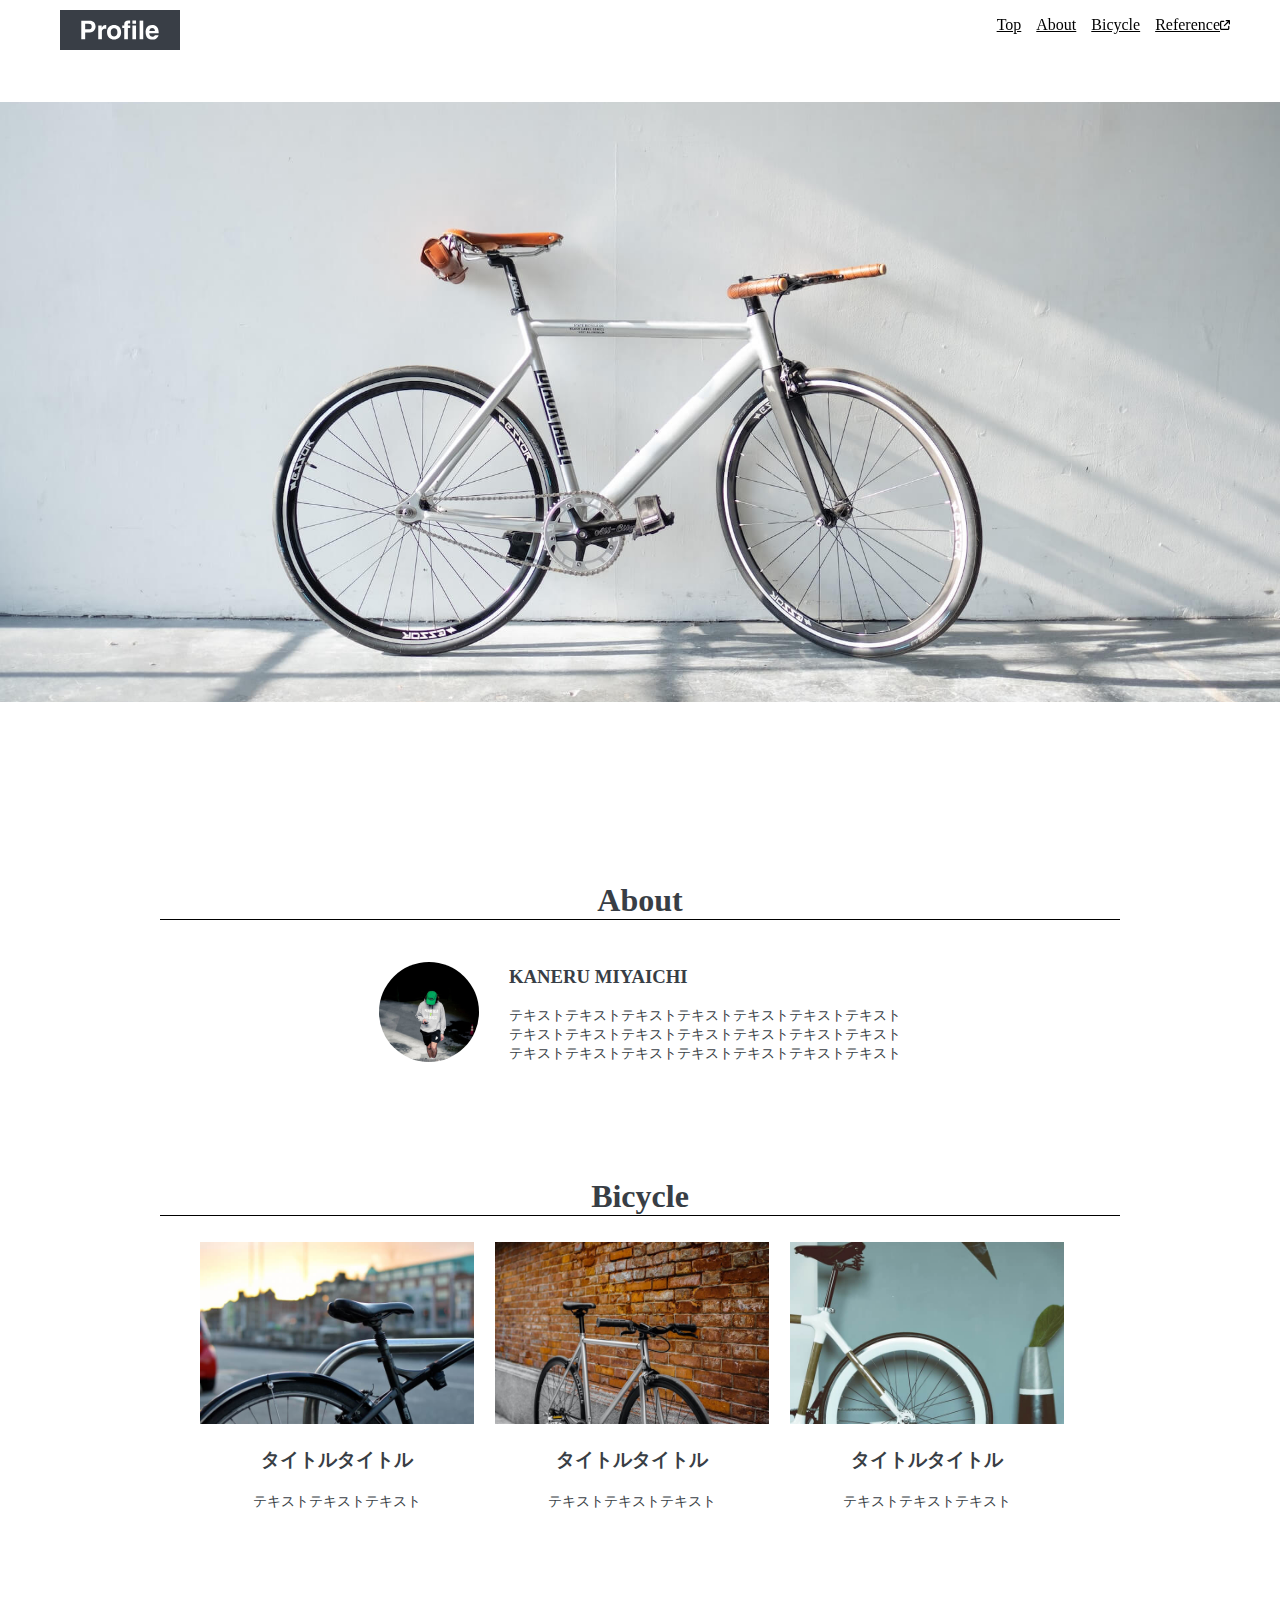
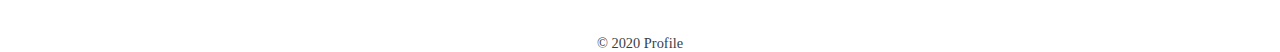
<file: index.html>
<!DOCTYPE html>
<html>
<head>
  <meta charset="utf-8">
  <meta name="viewport" content="width=device-width, initial-scale=1">
  <title>Profile</title>
  <link rel="stylesheet" href="css/stylesheet.css">
</head>

<body>

  <header class="wrapper" id="top">
    <div class="header-fix">
      <img class="logo" src="img/logo.svg" alt="logo">
      <nav class="menu-list">
        <ul class="ddmenu">
          <li class="menu"><a href="#top">Top</a></li>
          <li class="menu"><a href="#about">About</a></li>
          <li class="menu"><a href="#bicycle">Bicycle</a>
            <ul>
              <li><a href="page1.html#bicycle1">Bicycle1</a></li>
              <li><a href="page1.html#bicycle2">Bicycle2</a></li>
              <li><a href="page1.html#bicycle3">Bicycle3</a></li>
            </ul>
            </li>
          <li class="menu"><a href="https://code-jump.com/profile-menu/"　target="_blank" rel="noopener noreferrer">Reference<img src="img/arrow-up-right-from-square-solid.svg"></a></li>
          </ul>
      </nav>
    </div>
  </header>

  <main>
    <div class="mainvisual" >
      <img src="img/mainvisual.jpg" alt="mainvisual">
    </div>

    <section class="about wrapper" id="about">
        <h2>About</h2>
        <div class="profile">
          <img src="img/about.jpg" alt="me">
          <div class="text-contents">
            <h3>KANERU MIYAICHI</h3>
            <p>テキストテキストテキストテキストテキストテキストテキスト<br>テキストテキストテキストテキストテキストテキストテキスト<br>テキストテキストテキストテキストテキストテキストテキスト</p>
          </div>
        </div>
    </section>

    <section class="bicycle wrapper" id="bicycle">
      <h2>Bicycle</h2>
      <ul>
        <li class="contents">
          <a href="page1.html#bicycle1">
            <div class="hover1">
              <img class="bicycle1" src="img/bicycle1.jpg" alt="bicycle1">
              <div class="caption1">さらに読む</div>
            </div>
          </a>
          <h3>タイトルタイトル</h3>
          <p>テキストテキストテキスト</p>
        </li>
        <li class="contents">
          <a href="page1.html#bicycle2">
            <div class="hover2">
              <img class="bicycle2" src="img/bicycle2.jpg" alt="bicycle2">
              <div class="caption2">さらに読む</div>
            </div>
          </a>
          <h3>タイトルタイトル</h3>
          <p>テキストテキストテキスト</p>
        </li>
        <li class="contents">
          <a href="page1.html#bicycle3">
            <div class="hover3">
              <img class="bicycle3" src="img/bicycle3.jpg" alt="bicycle3">
              <div class="caption3">さらに読む</div>
            </div>
          </a>
          <h3>タイトルタイトル</h3>
          <p>テキストテキストテキスト</p>
        </li>
      </ul>
    </section>

    </div>
  </main>

  <footer>
    <p>&copy; 2020 Profile</p>
  </footer>

</body>

</html>
</file>
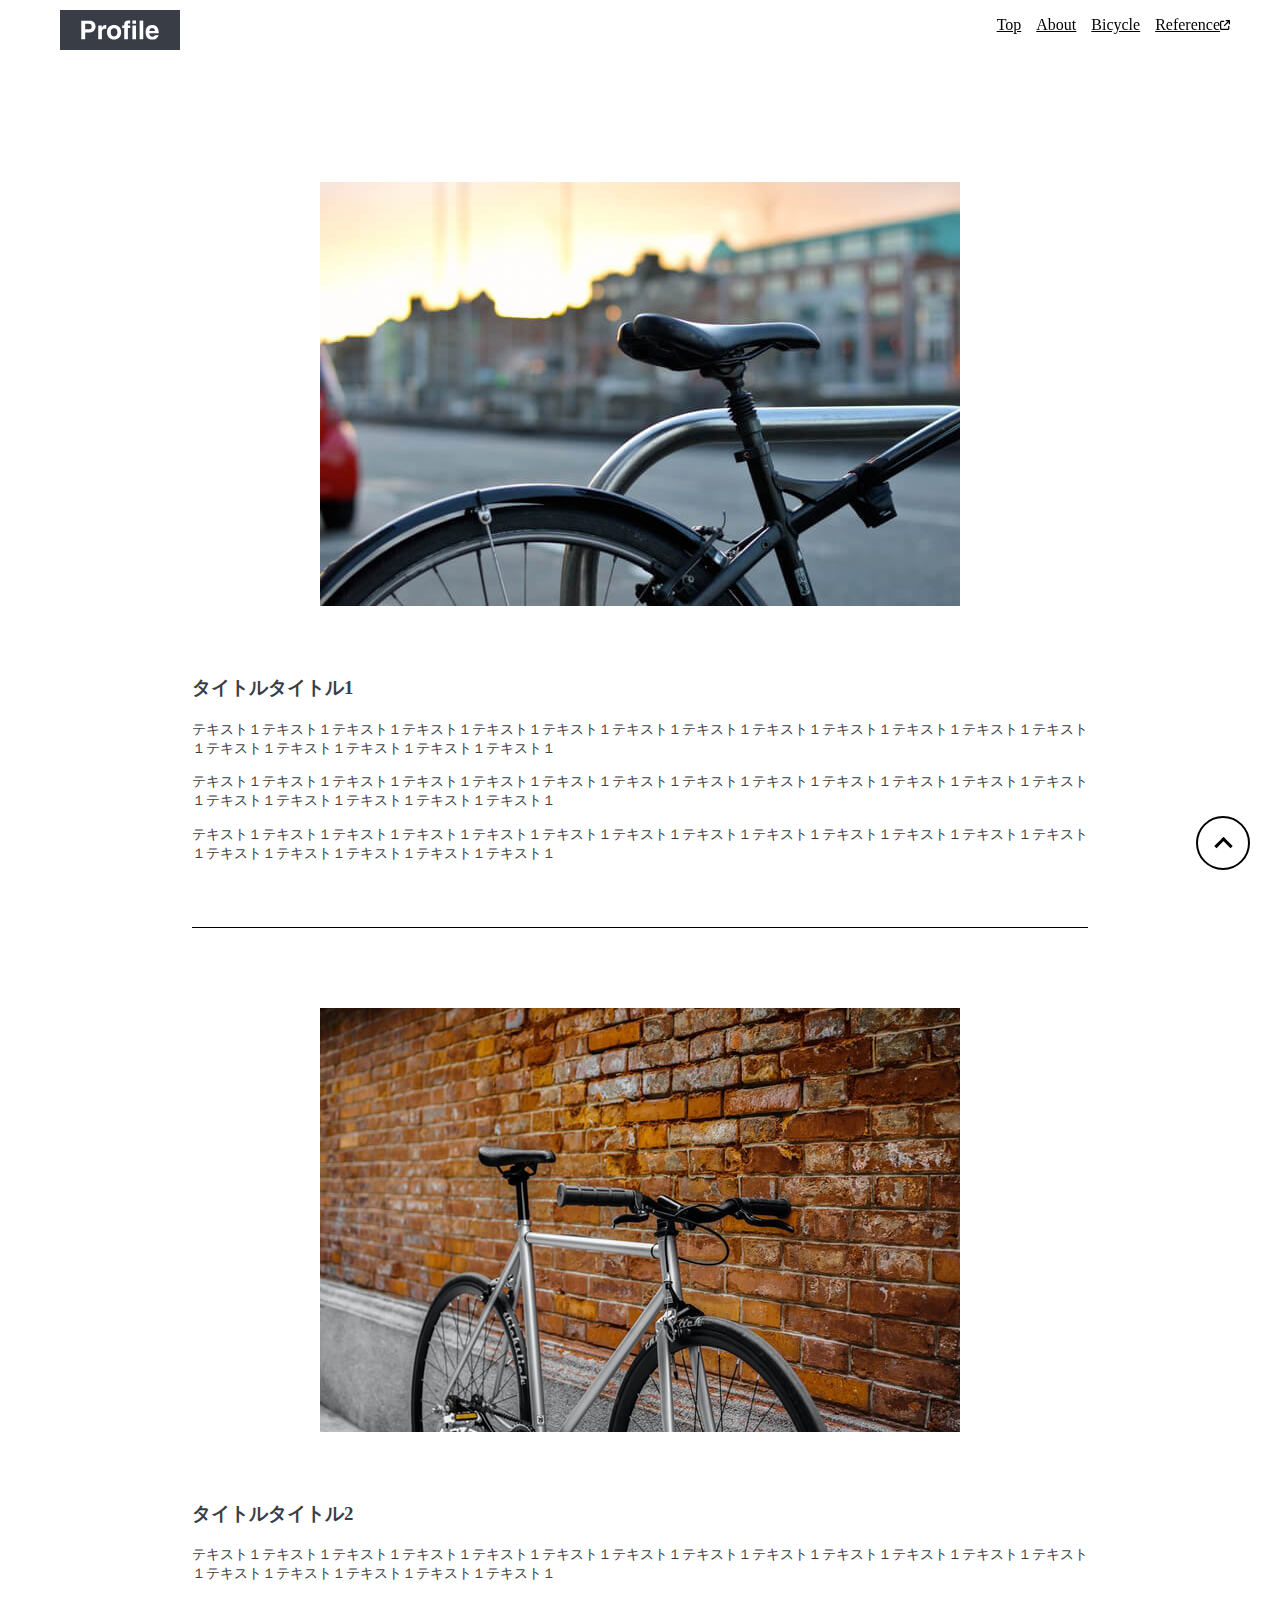
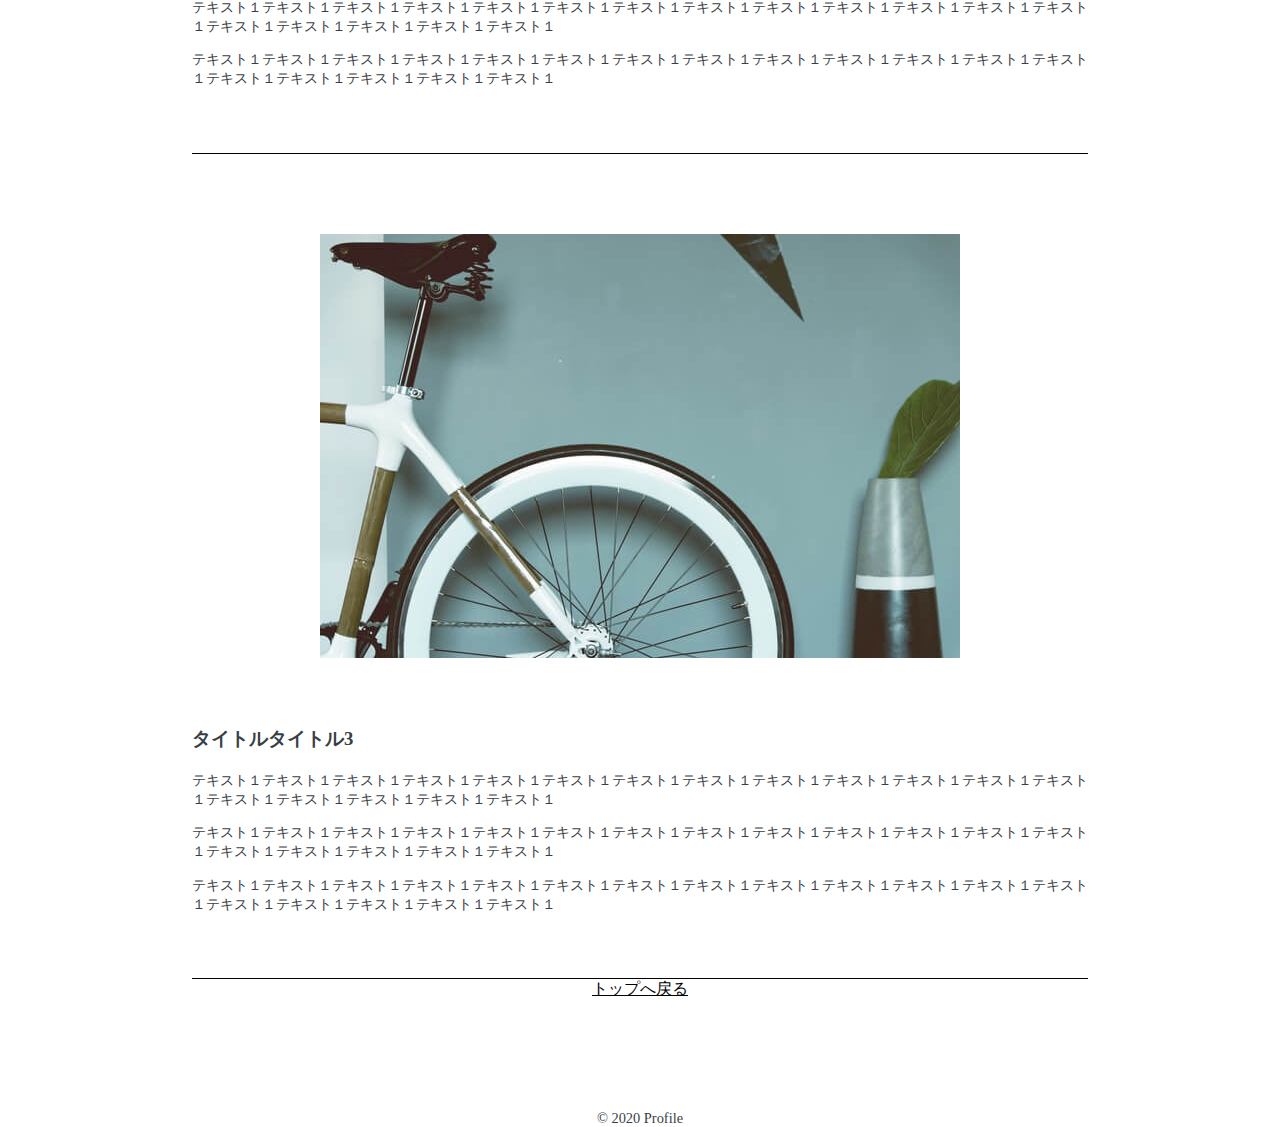
<file: index2.html>
<!DOCTYPE html>
<html>
  <head>
    <meta charset="utf-8">
    <meta name="viewport" content="width=device-width, initial-scale=1">
    <title>Profile</title>
    <link rel="stylesheet" href="css/stylesheet1.css">
  </head>

  <body>

    <header class="wrapper" id="top">
      <div class="header-fix">
        <img class="logo" src="img/logo.svg" alt="logo">
        <nav class="menu-list">
          <ul class="ddmenu">
            <li class="menu"><a href="main1.html#top">Top</a></li>
            <li class="menu"><a href="main1.html#about">About</a></li>
            <li class="menu"><a href="main1.html#bicycle">Bicycle</a>
              <ul>
                <li><a href="page1.html#bicycle1">Bicycle1</a></li>
                <li><a href="page1.html#bicycle2">Bicycle2</a></li>
                <li><a href="page1.html#bicycle3">Bicycle3</a></li>
              </ul>
              </li>
            <li class="menu"><a href="https://code-jump.com/profile-menu/"　target="_blank" rel="noopener noreferrer">Reference<img src="img/arrow-up-right-from-square-solid.svg"></a></li>
            </ul>
        </nav>
      </div>
    </header>

    <div class="top-image" id="bicycle1">
      <img src="img/bicycle1.jpg" alt="bicycle1">
    </div>
    <div class="text-contents">
      <h3>タイトルタイトル1</h3>
      <p>テキスト１テキスト１テキスト１テキスト１テキスト１テキスト１テキスト１テキスト１テキスト１テキスト１テキスト１テキスト１テキスト１テキスト１テキスト１テキスト１テキスト１テキスト１</p>
      <p>テキスト１テキスト１テキスト１テキスト１テキスト１テキスト１テキスト１テキスト１テキスト１テキスト１テキスト１テキスト１テキスト１テキスト１テキスト１テキスト１テキスト１テキスト１</p>
      <p>テキスト１テキスト１テキスト１テキスト１テキスト１テキスト１テキスト１テキスト１テキスト１テキスト１テキスト１テキスト１テキスト１テキスト１テキスト１テキスト１テキスト１テキスト１</p>
    </div>

    <div class="top-image" id="bicycle2">
      <img src="img/bicycle2.jpg" alt="bicycle2">
    </div>
    <div class="text-contents">
      <h3>タイトルタイトル2</h3>
      <p>テキスト１テキスト１テキスト１テキスト１テキスト１テキスト１テキスト１テキスト１テキスト１テキスト１テキスト１テキスト１テキスト１テキスト１テキスト１テキスト１テキスト１テキスト１</p>
      <p>テキスト１テキスト１テキスト１テキスト１テキスト１テキスト１テキスト１テキスト１テキスト１テキスト１テキスト１テキスト１テキスト１テキスト１テキスト１テキスト１テキスト１テキスト１</p>
      <p>テキスト１テキスト１テキスト１テキスト１テキスト１テキスト１テキスト１テキスト１テキスト１テキスト１テキスト１テキスト１テキスト１テキスト１テキスト１テキスト１テキスト１テキスト１</p>
    </div>

    <div class="top-image" id="bicycle3">
      <img src="img/bicycle3.jpg" alt="bicycle3">
    </div>
    <div class="text-contents">
      <h3>タイトルタイトル3</h3>
      <p>テキスト１テキスト１テキスト１テキスト１テキスト１テキスト１テキスト１テキスト１テキスト１テキスト１テキスト１テキスト１テキスト１テキスト１テキスト１テキスト１テキスト１テキスト１</p>
      <p>テキスト１テキスト１テキスト１テキスト１テキスト１テキスト１テキスト１テキスト１テキスト１テキスト１テキスト１テキスト１テキスト１テキスト１テキスト１テキスト１テキスト１テキスト１</p>
      <p>テキスト１テキスト１テキスト１テキスト１テキスト１テキスト１テキスト１テキスト１テキスト１テキスト１テキスト１テキスト１テキスト１テキスト１テキスト１テキスト１テキスト１テキスト１</p>
    </div>

    <section class="return">
      <a href="main1.html" class="return-btn">トップへ戻る</a>
    </section>

    <footer>
      <p>&copy; 2020 Profile</p>
    </footer>

    <a class="pagetop" href="#"><div class="pagetop__arrow"></div></a>

  </body>
</html>
</file>
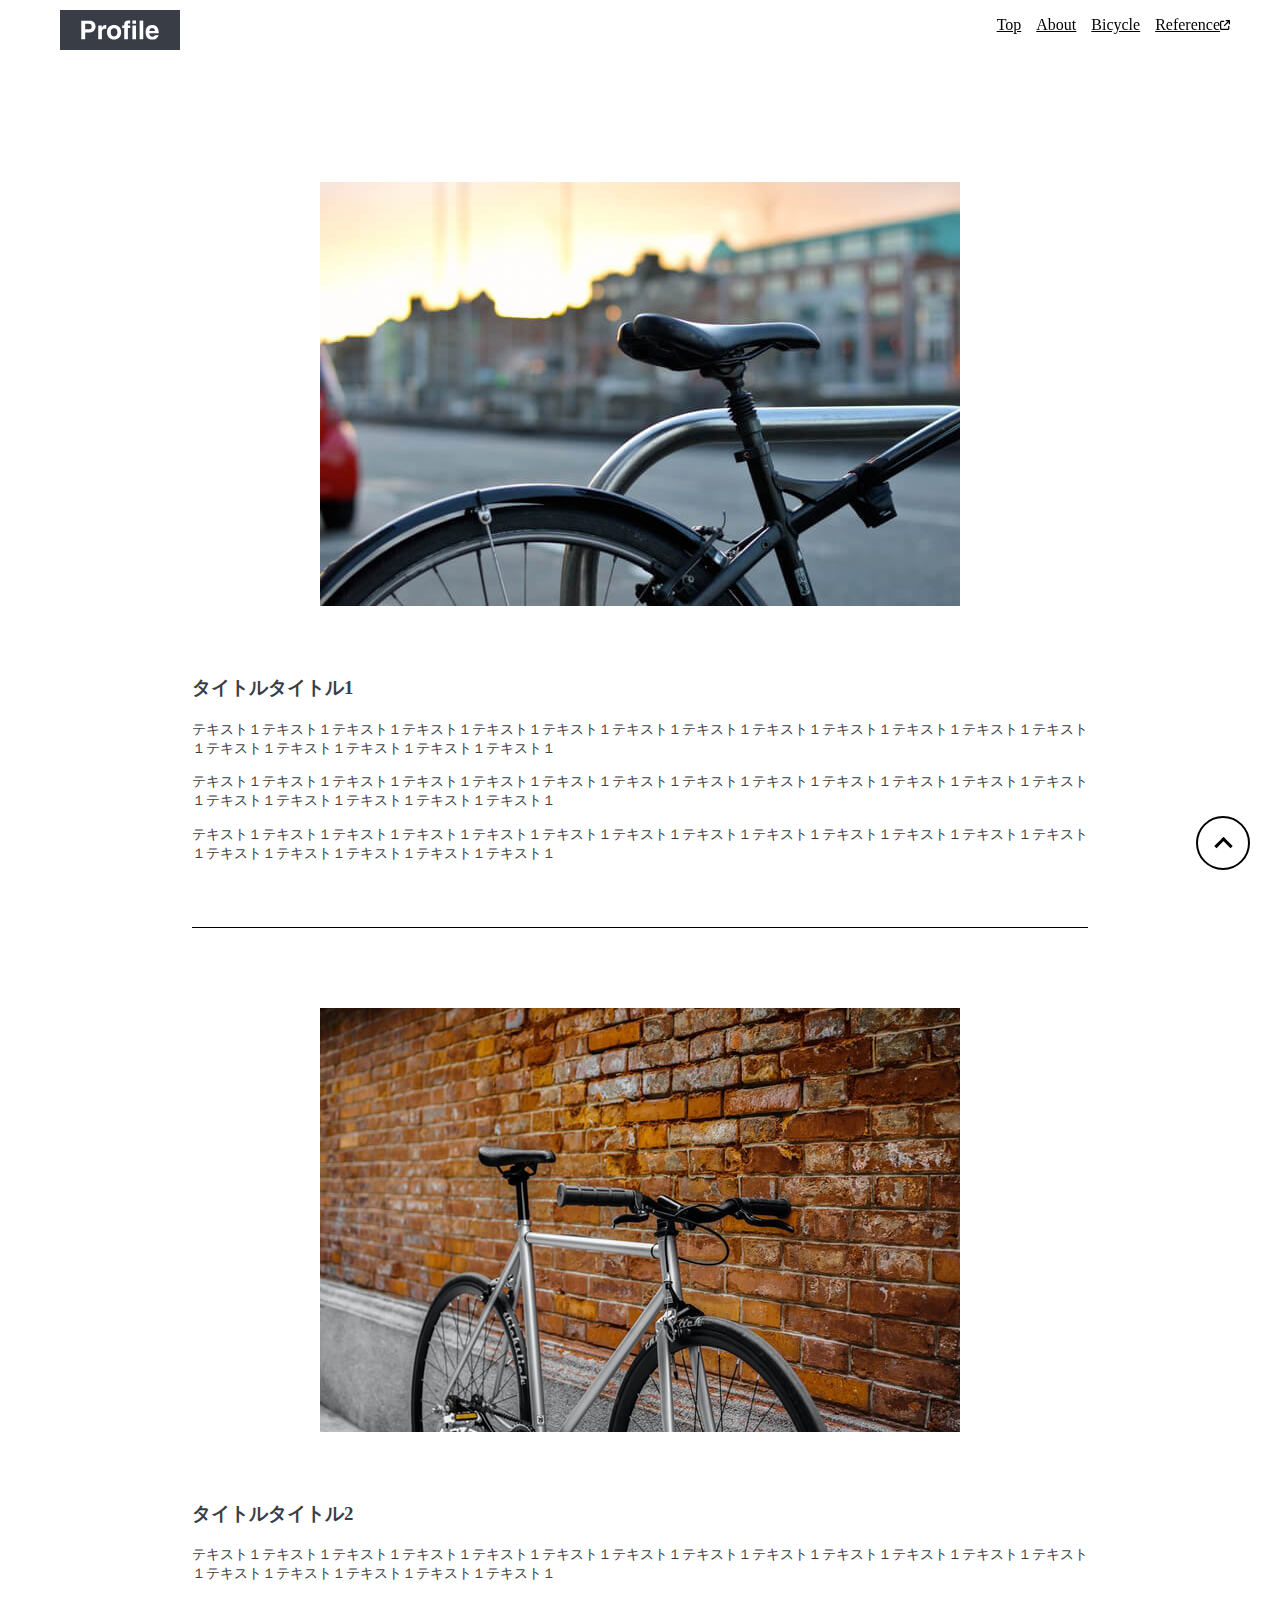
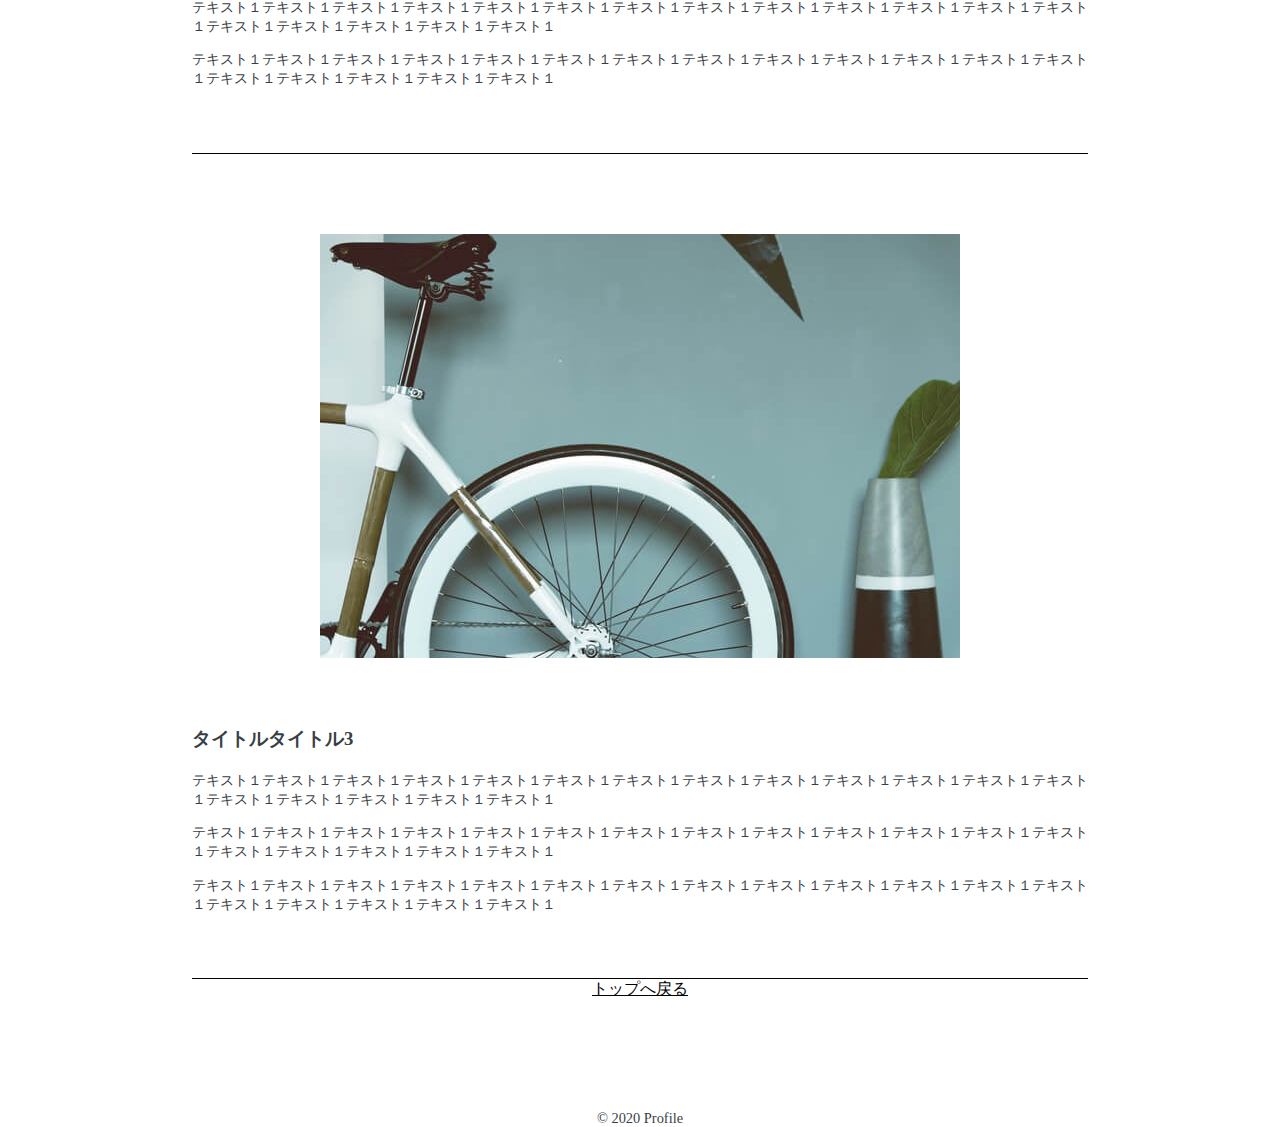
<file: page1.html>
<!DOCTYPE html>
<html>
  <head>
    <meta charset="utf-8">
    <meta name="viewport" content="width=device-width, initial-scale=1">
    <title>Profile</title>
    <link rel="stylesheet" href="css/stylesheet1.css">
  </head>

  <body>

    <header class="wrapper" id="top">
      <div class="header-fix">
        <img class="logo" src="img/logo.svg" alt="logo">
        <nav class="menu-list">
          <ul class="ddmenu">
            <li class="menu"><a href="index.html#top">Top</a></li>
            <li class="menu"><a href="index.html#about">About</a></li>
            <li class="menu"><a href="index.html#bicycle">Bicycle</a>
              <ul>
                <li><a href="page1.html#bicycle1">Bicycle1</a></li>
                <li><a href="page1.html#bicycle2">Bicycle2</a></li>
                <li><a href="page1.html#bicycle3">Bicycle3</a></li>
              </ul>
              </li>
            <li class="menu"><a href="https://code-jump.com/profile-menu/"　target="_blank" rel="noopener noreferrer">Reference<img src="img/arrow-up-right-from-square-solid.svg"></a></li>
            </ul>
        </nav>
      </div>
    </header>

    <div class="top-image" id="bicycle1">
      <img src="img/bicycle1.jpg" alt="bicycle1">
    </div>
    <div class="text-contents">
      <h3>タイトルタイトル1</h3>
      <p>テキスト１テキスト１テキスト１テキスト１テキスト１テキスト１テキスト１テキスト１テキスト１テキスト１テキスト１テキスト１テキスト１テキスト１テキスト１テキスト１テキスト１テキスト１</p>
      <p>テキスト１テキスト１テキスト１テキスト１テキスト１テキスト１テキスト１テキスト１テキスト１テキスト１テキスト１テキスト１テキスト１テキスト１テキスト１テキスト１テキスト１テキスト１</p>
      <p>テキスト１テキスト１テキスト１テキスト１テキスト１テキスト１テキスト１テキスト１テキスト１テキスト１テキスト１テキスト１テキスト１テキスト１テキスト１テキスト１テキスト１テキスト１</p>
    </div>

    <div class="top-image" id="bicycle2">
      <img src="img/bicycle2.jpg" alt="bicycle2">
    </div>
    <div class="text-contents">
      <h3>タイトルタイトル2</h3>
      <p>テキスト１テキスト１テキスト１テキスト１テキスト１テキスト１テキスト１テキスト１テキスト１テキスト１テキスト１テキスト１テキスト１テキスト１テキスト１テキスト１テキスト１テキスト１</p>
      <p>テキスト１テキスト１テキスト１テキスト１テキスト１テキスト１テキスト１テキスト１テキスト１テキスト１テキスト１テキスト１テキスト１テキスト１テキスト１テキスト１テキスト１テキスト１</p>
      <p>テキスト１テキスト１テキスト１テキスト１テキスト１テキスト１テキスト１テキスト１テキスト１テキスト１テキスト１テキスト１テキスト１テキスト１テキスト１テキスト１テキスト１テキスト１</p>
    </div>

    <div class="top-image" id="bicycle3">
      <img src="img/bicycle3.jpg" alt="bicycle3">
    </div>
    <div class="text-contents">
      <h3>タイトルタイトル3</h3>
      <p>テキスト１テキスト１テキスト１テキスト１テキスト１テキスト１テキスト１テキスト１テキスト１テキスト１テキスト１テキスト１テキスト１テキスト１テキスト１テキスト１テキスト１テキスト１</p>
      <p>テキスト１テキスト１テキスト１テキスト１テキスト１テキスト１テキスト１テキスト１テキスト１テキスト１テキスト１テキスト１テキスト１テキスト１テキスト１テキスト１テキスト１テキスト１</p>
      <p>テキスト１テキスト１テキスト１テキスト１テキスト１テキスト１テキスト１テキスト１テキスト１テキスト１テキスト１テキスト１テキスト１テキスト１テキスト１テキスト１テキスト１テキスト１</p>
    </div>

    <section class="return">
      <a href="index.html" class="return-btn">トップへ戻る</a>
    </section>

    <footer>
      <p>&copy; 2020 Profile</p>
    </footer>

    <a class="pagetop" href="#"><div class="pagetop__arrow"></div></a>

  </body>
</html>
</file>
<file: css/stylesheet.css>
body{
  max-width:1280px;
  max-height:600px;
  font-family:Hiragino Kaku Gothic ProN;
  display: block;
  margin: auto;
  color:#383E45;
}
p{
  font-size: 14.4px;
}
a:link, a:visited, a:active {
  color: black;
}
a:hover,.menu-list img:hover{
  color: #7B7B7B;
  filter: invert(50%) sepia(0%) saturate(11%) hue-rotate(143deg) brightness(101%) contrast(93%);
}

.wrapper{
  margin:auto;
  max-width: 960px;
}
li{
  list-style: none;
}
h2{
  margin-top: 100px;
  font-size: 32px;
  display: block;
  text-align: center;
  border-bottom: 1px solid black;
}

header{
  z-index: 10;
  max-width:960px;
  padding:4%;
  margin: auto;
  position: sticky;
}
.header-fix{
  position: fixed;
  top:0;
  left:0;
  width: 100%;
  height: 60px;
  background-color: rgba(255,255,255,0.8);
}
.logo{
  height:40px;
  width:120px;
  float: left;
  padding-left: 50px;
  margin:10px;
}
.menu-list img{
  width: 10px;
  height: 10px;
}

ul.ddmenu ul {
   display: none;
   margin: 0px;
   padding: 0px;
   position: absolute;
   z-index: 10;
}

ul.ddmenu li:hover ul {
   display: block;
}
ul.ddmenu ul li {
   width: 135px;
   background-color: rgba(255, 255, 255, 0.8);
}

.main{
  z-index: 9;
}
.mainvisual img{
  height:600px;
  width: 100%;
  object-fit: cover;
  display: block;
  margin: auto;
}
.menu{
  float: left;
  margin-left:15px;
}
.menu-list{
  justify-content: flex-end;
  display: flex;
  margin-right: 50px;
}
.about{
  padding-top:80px;
}

.profile{
  display: flex;
  justify-content: center;
  align-items:center;
}
.profile img{
  display: block;
  height: 100px;
  width: 100px;
  border-radius: 50%;
  float: left;
  margin-right:30px;
}
.bicycle li{
  display: inline-block;
  margin-right: 17px;
}
.bicycle img{
  height: 182px;
  width:274px;
  opacity:1;
  transition:0.3s;
}
.hover1, .hover2, .hover3{
  position: relative;
}
.hover1:hover .bicycle1, .hover2:hover .bicycle2, .hover3:hover .bicycle3{
  opacity:0.3;
}

.caption1,.caption2,.caption3{
  font-size: 20px;
  opacity: 0;
  text-align: center;
  position: absolute;
  top:80px;
  left:80px;
}

.hover1:hover .caption1, .hover2:hover .caption2, .hover3:hover .caption3{
  opacity: 1;
  transition:0.3s;
  color: black;
}

.bicycle {
  margin:　auto;
  display: block;
}

.bicycle contents{
  display: block;
  text-align: center;
}
.bicycle h3{
  text-align: center;
}
.bicycle p{
  text-align: center;
}


footer{
  display: block;
  margin-top: 110px;
  margin-bottom: 10px;
  text-align: center;
  font-size: 8px;
  color: #383E45;
}


@media screen and (max-width: 767px) {

  body{
    max-width:600px;
    max-height:1280px;
  }


  .mainvisual img{
    max-height:100%;
    max-width: 100%;
    object-fit: cover;
    display: block;
    padding-top: 100px
  }
  .bicycle p{
    margin-bottom:80px;
  }

  .bicycle img{
    width: 95%;
    height: 95%;
    margin: auto;
  }
  .caption1, .caption2, .caption3{
    opacity: 0;
    text-align: center;
    position: absolute;
    top:150px;
    left:200px;
  }
</file>
<file: css/stylesheet1.css>
body{
  max-width:1280px;
  max-height:600px;
  font-family:Hiragino Kaku Gothic ProN;
  display: block;
  margin: auto;
  color:#383E45;
  width: 100%;
  height: 100%;
}
p{
  font-size: 14.4px;
}
a:link, a:visited, a:active {
  color: black;
}
a:hover,.menu-list img:hover{
  color: #7B7B7B;
  filter: invert(50%) sepia(0%) saturate(11%) hue-rotate(143deg) brightness(101%) contrast(93%);
}
li{
  list-style: none;
}
header{
  max-width:100%;
  padding:4%;
  margin: auto;
}
.header-fix{
  position: fixed;
  top:0;
  left:0;
  width: 100%;
  height: 60px;
  background-color: rgba(255,255,255,0.8);
}
.logo{
  height:40px;
  width:120px;
  float: left;
  padding-left: 50px;
  margin:10px;
}
.menu-list img{
  width: 10px;
  height: 10px;
}
.menu{
  float: left;
  margin-left:15px;
}
.menu-list{
  justify-content: flex-end;
  display: flex;
  margin-right: 50px;
}
ul.ddmenu ul li {
   width: 135px;
   background-color: rgba(255, 255, 255, 0.8);
}
ul.ddmenu ul {
   display: none;
   margin: 0px;
   padding: 0px;
   position: absolute;
}

ul.ddmenu li:hover ul {
   display: block;
}

h2{
  margin-top: 100px;
  font-size: 32px;
  display: block;
  text-align: center;
}

.top-image img{
  max-width: 857.6px;
  max-height: 568px;
  object-fit: cover;
  margin:auto;
  display: block;
  padding-top: 80px;
}

.text-contents{
  width: 70%;
  height: 70%;
  margin: auto;
  padding-top: 50px;
  padding-bottom: 50px;
  border-bottom: 1px solid black;
}

.return{
  text-align: center;
}

footer{
  display: block;
  margin-top: 110px;
  margin-bottom: 10px;
  text-align: center;
  font-size: 8px;
  color: #383E45;
}

html {
    scroll-behavior: smooth;
}
.pagetop {
    height: 50px;
    width: 50px;
    position: fixed;
    right: 30px;
    bottom: 30px;
    background: #fff;
    border: solid 2px #000;
    border-radius: 50%;
    display: flex;
    justify-content: center;
    align-items: center;
    z-index: 2;
}

.pagetop__arrow {
    height: 10px;
    width: 10px;
    border-top: 3px solid #000;
    border-right: 3px solid #000;
    transform: translateY(20%) rotate(-45deg);
}
</file>
